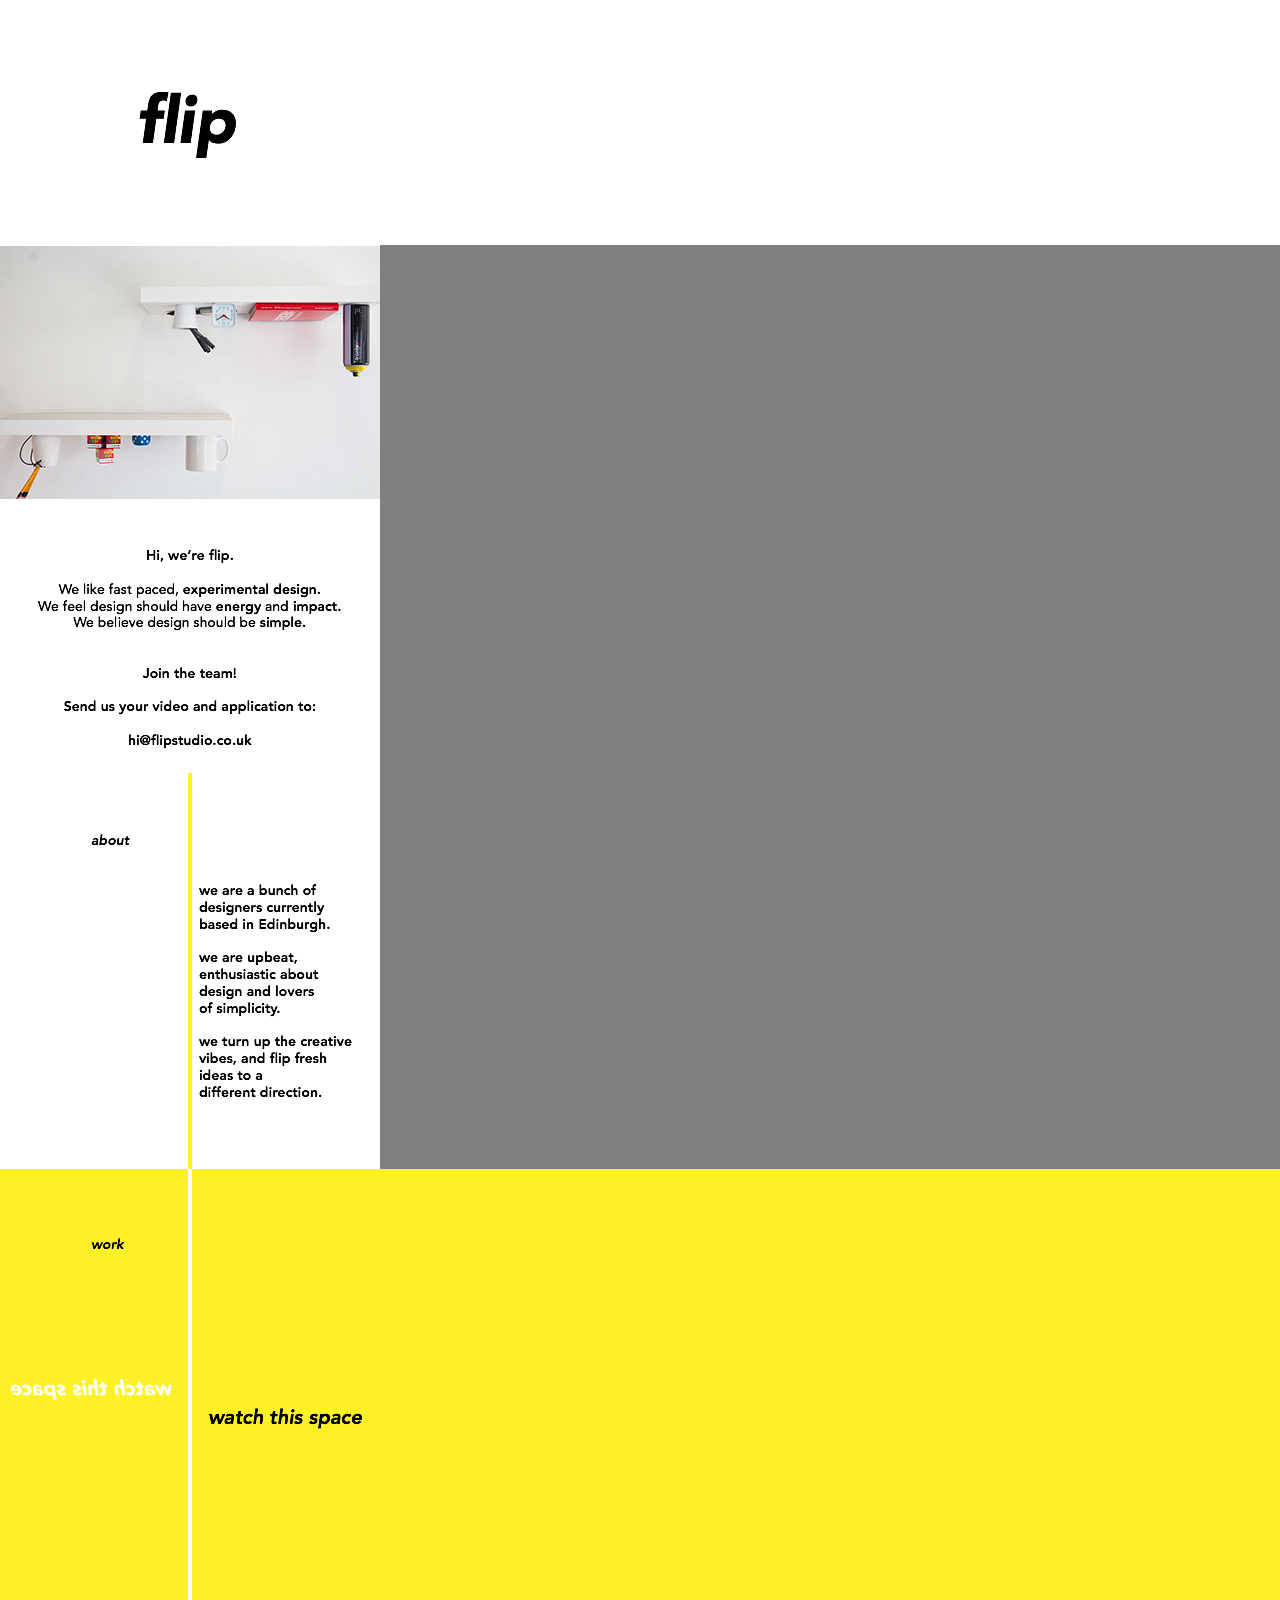
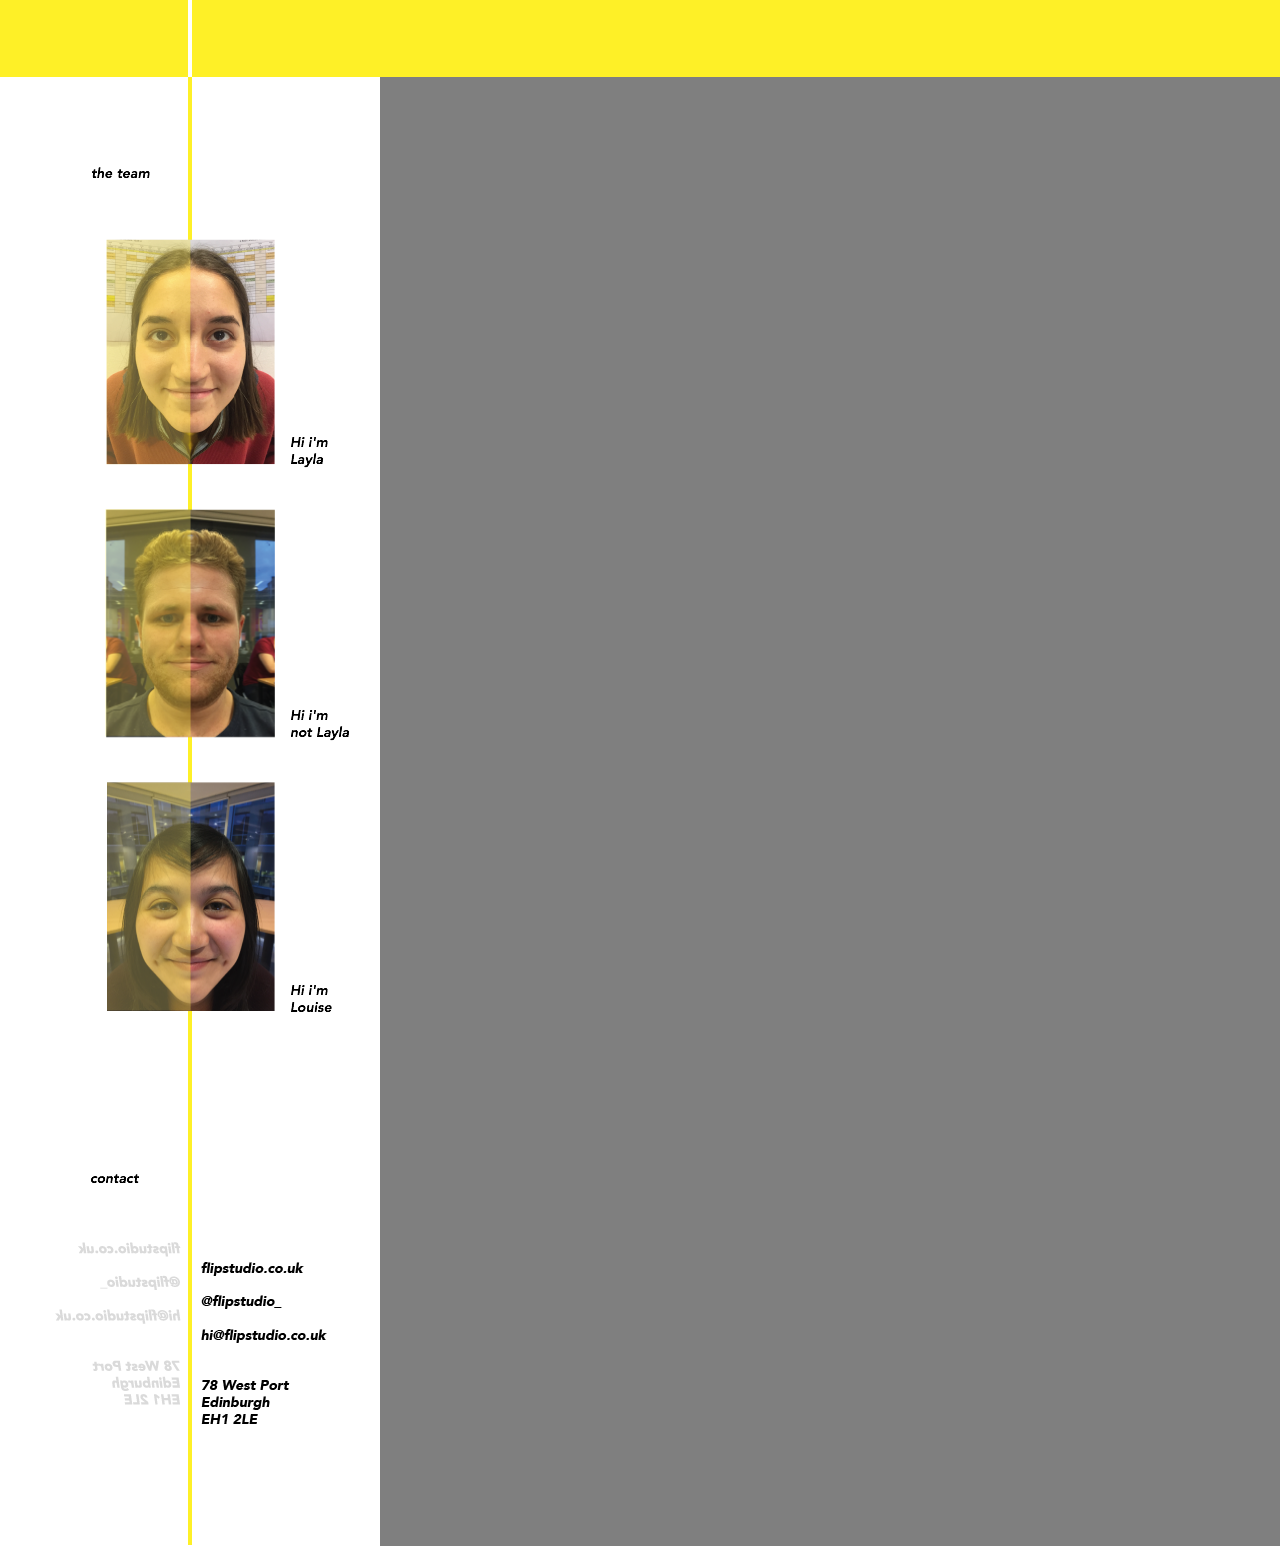
<file: phone/index.html>
<!DOCTYPE html>
<html class="nojs html css_verticalspacer" lang="en-US">
 <head>

  <meta http-equiv="Content-type" content="text/html;charset=UTF-8"/>
  <meta name="generator" content="2017.0.1.363"/>
  <meta name="viewport" content="width=380"/>
  
  <script type="text/javascript">
   // Update the 'nojs'/'js' class on the html node
document.documentElement.className = document.documentElement.className.replace(/\bnojs\b/g, 'js');

// Check that all required assets are uploaded and up-to-date
if(typeof Muse == "undefined") window.Muse = {}; window.Muse.assets = {"required":["museutils.js", "museconfig.js", "jquery.watch.js", "require.js", "index.css"], "outOfDate":[]};
</script>
  
  <link rel="canonical" href="http://flipstudio.co.uk/index.html"/>
  <title>Home</title>
  <!-- CSS -->
  <link rel="stylesheet" type="text/css" href="../css/site_global.css?crc=4056376302"/>
  <link rel="stylesheet" type="text/css" href="css/master_a-master.css?crc=3778637138"/>
  <link rel="stylesheet" type="text/css" href="css/index.css?crc=3768981991" id="pagesheet"/>
  <!-- Other scripts -->
  <script type="text/javascript">
   var __adobewebfontsappname__ = "muse";
</script>
  <!-- JS includes -->
  <script type="text/javascript">
   document.write('\x3Cscript src="' + (document.location.protocol == 'https:' ? 'https:' : 'http:') + '//webfonts.creativecloud.com/montserrat:n4:all;open-sans:n3:all.js" type="text/javascript">\x3C/script>');
</script>
   </head>
 <body>

  <div class="clearfix" id="page"><!-- column -->
   <div class="position_content" id="page_position_content">
    <div class="clearfix colelem" id="pu4959-4"><!-- group -->
     <div class="clearfix grpelem" id="u4959-4"><!-- content -->
      <p>UNION</p>
     </div>
     <a class="nonblock nontext anim_swing rounded-corners clearfix grpelem" id="u4960-4" href="index.html#services"><!-- content --><p>SERVICES</p></a>
     <a class="nonblock nontext anim_swing rounded-corners clearfix grpelem" id="u4961-4" href="index.html#theteam"><!-- content --><p>MEET US</p></a>
     <a class="nonblock nontext anim_swing rounded-corners clearfix grpelem" id="u4962-4" href="index.html#about"><!-- content --><p>ABOUT US</p></a>
     <div class="rounded-corners clearfix grpelem" id="u4963-4"><!-- content -->
      <p>PORTFOLIO</p>
     </div>
     <div class="rounded-corners clearfix grpelem" id="u4964-4"><!-- content -->
      <p>CLIENTS</p>
     </div>
     <div class="rounded-corners clearfix grpelem" id="u4965-4"><!-- content -->
      <p>CONTACT</p>
     </div>
     <div class="browser_width grpelem" id="u6889-bw">
      <div class="clearfix" id="u6889"><!-- group -->
       <img class="grpelem" id="u6886-4" alt="flip" width="104" height="79" src="../images/u6886-4.png?crc=174506537"/><!-- rasterized frame -->
      </div>
     </div>
    </div>
    <div class="clearfix colelem" id="pu6985"><!-- group -->
     <div class="clip_frame grpelem" id="u6985"><!-- image -->
      <img class="block" id="u6985_img" src="../images/img_9523380x254.jpg?crc=4214432804" alt="" width="380" height="253"/>
     </div>
     <a class="anchor_item grpelem" id="services"></a>
    </div>
    <img class="colelem" id="u6899-26" alt="Hi, we’re flip. We like fast paced, experimental design. We feel design should have energy and impact. We believe design should be simple. Join the team! Send us your video and application to: hi@flipstudio.co.uk" width="380" height="202" src="../images/u6899-26.png?crc=3774700518"/><!-- rasterized frame -->
    <div class="clearfix colelem" id="pu6911"><!-- group -->
     <div class="browser_width grpelem" id="u6911-bw">
      <div class="clearfix" id="u6911"><!-- column -->
       <a class="anchor_item colelem" id="theteam"></a>
       <div class="clip_frame colelem" id="u6917"><!-- image -->
        <img class="block" id="u6917_img" src="../images/watch_1.png?crc=3900609471" alt="" width="161" height="21"/>
       </div>
       <img class="colelem" id="u6919-4" alt="watch this space" width="163" height="118" src="../images/u6919-4.png?crc=4123331132"/><!-- rasterized frame -->
      </div>
     </div>
     <div class="clearfix grpelem" id="u6902"><!-- group -->
      <div class="grpelem" id="u6914"><!-- simple frame --></div>
     </div>
     <img class="grpelem" id="u6905-4" alt="about" width="200" height="17" src="../images/u6905-4.png?crc=3830855720"/><!-- rasterized frame -->
     <img class="grpelem" id="u6908-20" alt="we are a bunch of designers currently based in Edinburgh. we are upbeat, enthusiastic about design and lovers of simplicity. we turn up the creative vibes, and flip fresh ideas to a different direction." width="160" height="218" src="../images/u6908-20.png?crc=449756427"/><!-- rasterized frame -->
     <img class="grpelem" id="u6933-4" alt="work" width="200" height="17" src="../images/u6933-4.png?crc=3995371915"/><!-- rasterized frame -->
     <img class="grpelem" id="u6936-4" alt="the team " width="200" height="17" src="../images/u6936-4.png?crc=3909941806"/><!-- rasterized frame -->
     <div class="clip_frame grpelem" id="u6939"><!-- image -->
      <img class="block" id="u6939_img" src="../images/layla.png?crc=222120100" alt="" width="234" height="303"/>
     </div>
     <div class="clip_frame grpelem" id="u6941"><!-- image -->
      <img class="block" id="u6941_img" src="../images/jordan.png?crc=3953754845" alt="" width="199" height="247"/>
     </div>
     <div class="clip_frame grpelem" id="u6943"><!-- image -->
      <img class="block" id="u6943_img" src="../images/louise.png?crc=4018045530" alt="" width="169" height="229"/>
     </div>
     <img class="grpelem" id="u6945-6" alt="Hi i'm Layla" width="68" height="34" src="../images/u6945-6.png?crc=4140126351"/><!-- rasterized frame -->
     <img class="grpelem" id="u6946-6" alt="Hi i'm not Layla" width="78" height="34" src="../images/u6946-6.png?crc=3963441023"/><!-- rasterized frame -->
     <img class="grpelem" id="u6947-6" alt="Hi i'm Louise" width="78" height="34" src="../images/u6947-6.png?crc=3891863252"/><!-- rasterized frame -->
     <div class="clip_frame grpelem" id="u6969"><!-- image -->
      <img class="block" id="u6969_img" src="../images/conact%20text.png?crc=62323928" alt="" width="304" height="220"/>
     </div>
     <img class="grpelem" id="u6971-4" alt="contact" width="200" height="17" src="../images/u6971-4.png?crc=87715756"/><!-- rasterized frame -->
     <a class="anchor_item grpelem" id="about"></a>
    </div>
    <div class="verticalspacer" data-offset-top="3134" data-content-above-spacer="3145" data-content-below-spacer="1"></div>
   </div>
  </div>
  <!-- Other scripts -->
  <script type="text/javascript">
   window.Muse.assets.check=function(d){if(!window.Muse.assets.checked){window.Muse.assets.checked=!0;var b={},c=function(a,b){if(window.getComputedStyle){var c=window.getComputedStyle(a,null);return c&&c.getPropertyValue(b)||c&&c[b]||""}if(document.documentElement.currentStyle)return(c=a.currentStyle)&&c[b]||a.style&&a.style[b]||"";return""},a=function(a){if(a.match(/^rgb/))return a=a.replace(/\s+/g,"").match(/([\d\,]+)/gi)[0].split(","),(parseInt(a[0])<<16)+(parseInt(a[1])<<8)+parseInt(a[2]);if(a.match(/^\#/))return parseInt(a.substr(1),
16);return 0},g=function(g){for(var f=document.getElementsByTagName("link"),h=0;h<f.length;h++)if("text/css"==f[h].type){var i=(f[h].href||"").match(/\/?css\/([\w\-]+\.css)\?crc=(\d+)/);if(!i||!i[1]||!i[2])break;b[i[1]]=i[2]}f=document.createElement("div");f.className="version";f.style.cssText="display:none; width:1px; height:1px;";document.getElementsByTagName("body")[0].appendChild(f);for(h=0;h<Muse.assets.required.length;){var i=Muse.assets.required[h],l=i.match(/([\w\-\.]+)\.(\w+)$/),k=l&&l[1]?
l[1]:null,l=l&&l[2]?l[2]:null;switch(l.toLowerCase()){case "css":k=k.replace(/\W/gi,"_").replace(/^([^a-z])/gi,"_$1");f.className+=" "+k;k=a(c(f,"color"));l=a(c(f,"backgroundColor"));k!=0||l!=0?(Muse.assets.required.splice(h,1),"undefined"!=typeof b[i]&&(k!=b[i]>>>24||l!=(b[i]&16777215))&&Muse.assets.outOfDate.push(i)):h++;f.className="version";break;case "js":h++;break;default:throw Error("Unsupported file type: "+l);}}d?d().jquery!="1.8.3"&&Muse.assets.outOfDate.push("jquery-1.8.3.min.js"):Muse.assets.required.push("jquery-1.8.3.min.js");
f.parentNode.removeChild(f);if(Muse.assets.outOfDate.length||Muse.assets.required.length)f="Some files on the server may be missing or incorrect. Clear browser cache and try again. If the problem persists please contact website author.",g&&Muse.assets.outOfDate.length&&(f+="\nOut of date: "+Muse.assets.outOfDate.join(",")),g&&Muse.assets.required.length&&(f+="\nMissing: "+Muse.assets.required.join(",")),alert(f)};location&&location.search&&location.search.match&&location.search.match(/muse_debug/gi)?setTimeout(function(){g(!0)},5E3):g()}};
var muse_init=function(){require.config({baseUrl:"../"});require(["jquery","museutils","whatinput","jquery.watch"],function(d){var $ = d;$(document).ready(function(){try{
window.Muse.assets.check($);/* body */
Muse.Utils.transformMarkupToFixBrowserProblemsPreInit();/* body */
Muse.Utils.prepHyperlinks(true);/* body */
Muse.Utils.resizeHeight('.browser_width');/* resize height */
Muse.Utils.requestAnimationFrame(function() { $('body').addClass('initialized'); });/* mark body as initialized */
Muse.Utils.fullPage('#page');/* 100% height page */
Muse.Utils.showWidgetsWhenReady();/* body */
Muse.Utils.transformMarkupToFixBrowserProblems();/* body */
}catch(b){if(b&&"function"==typeof b.notify?b.notify():Muse.Assert.fail("Error calling selector function: "+b),false)throw b;}})})};

</script>
  <!-- RequireJS script -->
  <script src="../scripts/require.js?crc=4159430777" type="text/javascript" async data-main="../scripts/museconfig.js?crc=4179431180" onload="if (requirejs) requirejs.onError = function(requireType, requireModule) { if (requireType && requireType.toString && requireType.toString().indexOf && 0 <= requireType.toString().indexOf('#scripterror')) window.Muse.assets.check(); }" onerror="window.Muse.assets.check();"></script>
   </body>
</html>
</file>
<file: css/site_global.css>
html{min-height:100%;min-width:100%;-ms-text-size-adjust:none;}body,div,dl,dt,dd,ul,ol,li,nav,h1,h2,h3,h4,h5,h6,pre,code,form,fieldset,legend,input,button,textarea,p,blockquote,th,td,a{margin:0px;padding:0px;border-width:0px;border-style:solid;border-color:transparent;-webkit-transform-origin:left top;-ms-transform-origin:left top;-o-transform-origin:left top;transform-origin:left top;background-repeat:no-repeat;}button.submit-btn{-moz-box-sizing:content-box;-webkit-box-sizing:content-box;box-sizing:content-box;}.transition{-webkit-transition-property:background-image,background-position,background-color,border-color,border-radius,color,font-size,font-style,font-weight,letter-spacing,line-height,text-align,box-shadow,text-shadow,opacity;transition-property:background-image,background-position,background-color,border-color,border-radius,color,font-size,font-style,font-weight,letter-spacing,line-height,text-align,box-shadow,text-shadow,opacity;}.transition *{-webkit-transition:inherit;transition:inherit;}table{border-collapse:collapse;border-spacing:0px;}fieldset,img{border:0px;border-style:solid;-webkit-transform-origin:left top;-ms-transform-origin:left top;-o-transform-origin:left top;transform-origin:left top;}address,caption,cite,code,dfn,em,strong,th,var,optgroup{font-style:inherit;font-weight:inherit;}del,ins{text-decoration:none;}li{list-style:none;}caption,th{text-align:left;}h1,h2,h3,h4,h5,h6{font-size:100%;font-weight:inherit;}input,button,textarea,select,optgroup,option{font-family:inherit;font-size:inherit;font-style:inherit;font-weight:inherit;}.form-grp input,.form-grp textarea{-webkit-appearance:none;-webkit-border-radius:0;}body{font-family:Arial, Helvetica Neue, Helvetica, sans-serif;text-align:left;font-size:14px;line-height:1.2;word-wrap:break-word;text-rendering:optimizeLegibility;-moz-font-feature-settings:'liga';-ms-font-feature-settings:'liga';-webkit-font-feature-settings:'liga';font-feature-settings:'liga';}a:link{color:#0000FF;text-decoration:underline;}a:visited{color:#800080;text-decoration:underline;}a:hover{color:#0000FF;text-decoration:underline;}a:active{color:#EE0000;text-decoration:underline;}a.nontext{color:black;text-decoration:none;font-style:normal;font-weight:normal;}.normal_text{color:#000000;direction:ltr;font-family:Arial, Helvetica Neue, Helvetica, sans-serif;font-size:14px;font-style:normal;font-weight:normal;letter-spacing:0px;line-height:1.2;text-align:left;text-decoration:none;text-indent:0px;text-transform:none;vertical-align:0px;padding:0px;}.heading2{color:#13947D;font-family:source-sans-pro, sans-serif;font-size:22px;font-weight:600;text-align:center;padding:0px;}.bodytext{color:#093E35;font-family:source-sans-pro, sans-serif;font-size:17px;font-weight:300;text-align:left;padding:0px;}.Paragraph-Style{color:#FFFFFF;font-family:changa-one, sans-serif;font-size:39px;font-weight:400;text-align:center;padding:0px;}.quote{color:#FFFFFF;font-family:source-sans-pro, sans-serif;font-size:15px;font-style:italic;font-weight:400;text-align:left;padding:0px;}.heading1{color:#FFFFFF;font-family:montserrat, sans-serif;font-size:39px;font-weight:400;letter-spacing:4px;text-align:center;padding:0px;}.heading3{color:#093E35;font-family:source-sans-pro, sans-serif;font-size:20px;font-weight:300;text-align:center;padding:0px;}.Testimonial-Names{color:#FFFFFF;font-family:montserrat, sans-serif;font-size:15px;font-weight:400;text-align:left;padding:0px;}.list0 li:before{position:absolute;right:100%;letter-spacing:0px;text-decoration:none;font-weight:normal;font-style:normal;}.rtl-list li:before{right:auto;left:100%;}.nls-None > li:before,.nls-None .list3 > li:before,.nls-None .list6 > li:before{margin-right:6px;content:'•';}.nls-None .list1 > li:before,.nls-None .list4 > li:before,.nls-None .list7 > li:before{margin-right:6px;content:'○';}.nls-None,.nls-None .list1,.nls-None .list2,.nls-None .list3,.nls-None .list4,.nls-None .list5,.nls-None .list6,.nls-None .list7,.nls-None .list8{padding-left:34px;}.nls-None.rtl-list,.nls-None .list1.rtl-list,.nls-None .list2.rtl-list,.nls-None .list3.rtl-list,.nls-None .list4.rtl-list,.nls-None .list5.rtl-list,.nls-None .list6.rtl-list,.nls-None .list7.rtl-list,.nls-None .list8.rtl-list{padding-left:0px;padding-right:34px;}.nls-None .list2 > li:before,.nls-None .list5 > li:before,.nls-None .list8 > li:before{margin-right:6px;content:'-';}.nls-None.rtl-list > li:before,.nls-None .list1.rtl-list > li:before,.nls-None .list2.rtl-list > li:before,.nls-None .list3.rtl-list > li:before,.nls-None .list4.rtl-list > li:before,.nls-None .list5.rtl-list > li:before,.nls-None .list6.rtl-list > li:before,.nls-None .list7.rtl-list > li:before,.nls-None .list8.rtl-list > li:before{margin-right:0px;margin-left:6px;}.TabbedPanelsTab{white-space:nowrap;}.MenuBar .MenuBarView,.MenuBar .SubMenuView{display:block;list-style:none;}.MenuBar .SubMenu{display:none;position:absolute;}.NoWrap{white-space:nowrap;word-wrap:normal;}.rootelem{margin-left:auto;margin-right:auto;}.colelem{display:inline;float:left;clear:both;}.clearfix:after{content:"\0020";visibility:hidden;display:block;height:0px;clear:both;}*:first-child+html .clearfix{zoom:1;}.clip_frame{overflow:hidden;}.popup_anchor{position:relative;width:0px;height:0px;}.popup_element{z-index:100000;}.svg{display:block;vertical-align:top;}span.wrap{content:'';clear:left;display:block;}span.actAsInlineDiv{display:inline-block;}.position_content,.excludeFromNormalFlow{float:left;}.preload_images{position:absolute;overflow:hidden;left:-9999px;top:-9999px;height:1px;width:1px;}.preload{height:1px;width:1px;}.animateStates{-webkit-transition:0.3s ease-in-out;-moz-transition:0.3s ease-in-out;-o-transition:0.3s ease-in-out;transition:0.3s ease-in-out;}[data-whatinput="mouse"] *:focus,[data-whatinput="touch"] *:focus,input:focus,textarea:focus{outline:none;}textarea{resize:none;overflow:auto;}.fld-prompt{pointer-events:none;}.wrapped-input{position:absolute;top:0px;left:0px;background:transparent;border:none;}.submit-btn{z-index:50000;cursor:pointer;}.anchor_item{width:22px;height:18px;}.MenuBar .SubMenuVisible,.MenuBarVertical .SubMenuVisible,.MenuBar .SubMenu .SubMenuVisible,.popup_element.Active,span.actAsPara,.actAsDiv,a.nonblock.nontext,img.block{display:block;}.widget_invisible,.js .invi,.js .mse_pre_init{visibility:hidden;}.ose_ei{visibility:hidden;z-index:0;}.no_vert_scroll{overflow-y:hidden;}.always_vert_scroll{overflow-y:scroll;}.always_horz_scroll{overflow-x:scroll;}.fullscreen{overflow:hidden;left:0px;top:0px;position:fixed;height:100%;width:100%;-moz-box-sizing:border-box;-webkit-box-sizing:border-box;-ms-box-sizing:border-box;box-sizing:border-box;}.fullwidth{position:absolute;}.borderbox{-moz-box-sizing:border-box;-webkit-box-sizing:border-box;-ms-box-sizing:border-box;box-sizing:border-box;}.scroll_wrapper{position:absolute;overflow:auto;left:0px;right:0px;top:0px;bottom:0px;padding-top:0px;padding-bottom:0px;margin-top:0px;margin-bottom:0px;}.browser_width > *{position:absolute;left:0px;right:0px;}.grpelem,.accordion_wrapper{display:inline;float:left;}.fld-checkbox input[type=checkbox],.fld-radiobutton input[type=radio]{position:absolute;overflow:hidden;clip:rect(0px, 0px, 0px, 0px);height:1px;width:1px;margin:-1px;padding:0px;border:0px;}.fld-checkbox input[type=checkbox] + label,.fld-radiobutton input[type=radio] + label{display:inline-block;background-repeat:no-repeat;cursor:pointer;float:left;width:100%;height:100%;}.pointer_cursor,.fld-recaptcha-mode,.fld-recaptcha-refresh,.fld-recaptcha-help{cursor:pointer;}p,h1,h2,h3,h4,h5,h6,ol,ul,span.actAsPara{max-height:1000000px;}.superscript{vertical-align:super;font-size:66%;line-height:0px;}.subscript{vertical-align:sub;font-size:66%;line-height:0px;}.horizontalSlideShow{-ms-touch-action:pan-y;touch-action:pan-y;}.verticalSlideShow{-ms-touch-action:pan-x;touch-action:pan-x;}.colelem100,.verticalspacer{clear:both;}.list0 li,.MenuBar .MenuItemContainer,.SlideShowContentPanel .fullscreen img,.css_verticalspacer .verticalspacer{position:relative;}.popup_element.Inactive,.js .disn,.js .an_invi,.hidden,.breakpoint{display:none;}#muse_css_mq{position:absolute;display:none;background-color:#FFFFFE;}.fluid_height_spacer{width:0.01px;}.muse_check_css{display:none;position:fixed;}@media screen and (-webkit-min-device-pixel-ratio:0){body{text-rendering:auto;}}
</file>
<file: phone/css/master_a-master.css>
#u4959-4{background-color:transparent;color:#000000;text-align:center;font-size:40px;letter-spacing:7px;font-family:montserrat, sans-serif;font-weight:400;}#u4960-4,#u4961-4,#u4962-4,#u4963-4,#u4964-4,#u4965-4{background-color:transparent;border-radius:10px;color:#000000;text-align:center;font-size:15px;line-height:2.35;font-family:open-sans, sans-serif;font-weight:300;}
</file>
<file: phone/css/index.css>
.version.index{color:#0000E0;background-color:#A619E7;}#muse_css_mq{background-color:#FFFFFF;}#page{z-index:1;width:380px;min-height:3132.5000000000005px;background-image:none;border-width:0px;border-color:#000000;background-color:#FFFFFF;padding-bottom:0px;}#page_position_content{margin-top:-12px;padding-bottom:1px;width:0.01px;}#pu4959-4{z-index:9;width:0.01px;}#u4959-4{z-index:9;width:246px;min-height:50px;position:relative;margin-right:-10000px;margin-top:38px;left:67px;}#u4960-4{z-index:13;width:100px;min-height:35px;position:relative;margin-right:-10000px;margin-top:110px;left:59px;}#u4961-4{z-index:17;width:100px;min-height:35px;position:relative;margin-right:-10000px;margin-top:156px;left:59px;}#u4962-4{z-index:21;width:100px;min-height:35px;position:relative;margin-right:-10000px;margin-top:201px;left:59px;}#u4963-4{z-index:25;width:100px;min-height:35px;position:relative;margin-right:-10000px;margin-top:110px;left:211px;}#u4964-4{z-index:29;width:100px;min-height:35px;position:relative;margin-right:-10000px;margin-top:156px;left:211px;}#u4965-4{z-index:33;width:100px;min-height:35px;position:relative;margin-right:-10000px;margin-top:201px;left:211px;}#u6889{z-index:132;min-height:161px;border-width:0px;border-color:transparent;background-color:#FFFFFF;padding-bottom:84px;}#u6886-4{z-index:133;display:block;vertical-align:top;position:relative;margin-right:-10000px;margin-top:82px;left:136px;}.js body{visibility:hidden;}.js body.initialized{visibility:visible;}#u6889-bw{z-index:132;min-height:161px;}#pu6985{z-index:37;width:0.01px;margin-top:1px;}#u6985{z-index:37;width:380px;background-color:transparent;position:relative;margin-right:-10000px;}#services{position:relative;margin-right:-10000px;width:22px;margin-top:32px;}#u6899-26{z-index:39;display:block;vertical-align:top;margin-top:48px;position:relative;}#pu6911{z-index:2;width:0.01px;margin-top:24px;}#u6911{z-index:2;min-height:322px;background-color:#FEF027;padding-top:32px;padding-right:9px;padding-bottom:154px;}#theteam{position:relative;}#u6917{z-index:3;width:161px;background-color:transparent;margin-left:11px;margin-top:160px;position:relative;}#u6919-4{z-index:5;display:block;vertical-align:top;margin-left:208px;margin-top:5px;position:relative;}#u6911-bw{z-index:2;min-height:322px;margin-top:396px;}#u6902{z-index:65;width:4px;border-width:0px;border-color:transparent;background-color:#FEF027;padding-bottom:1468px;position:relative;margin-right:-10000px;left:188px;}#u6914{z-index:90;width:4px;height:508px;background-color:#FFFFFF;position:relative;margin-right:-10000px;margin-top:396px;}#u6905-4{z-index:66;display:block;vertical-align:top;position:relative;margin-right:-10000px;margin-top:59px;left:91px;}#u6908-20{z-index:70;display:block;vertical-align:top;position:relative;margin-right:-10000px;margin-top:109px;left:199px;}#u6933-4{z-index:91;display:block;vertical-align:top;position:relative;margin-right:-10000px;margin-top:463px;left:91px;}#u6936-4{z-index:95;display:block;vertical-align:top;position:relative;margin-right:-10000px;margin-top:992px;left:91px;}#u6939{z-index:99;width:234px;background-color:transparent;position:relative;margin-right:-10000px;margin-top:1014px;left:74px;}#u6941{z-index:101;width:199px;background-color:transparent;position:relative;margin-right:-10000px;margin-top:1335px;left:91px;}#u6943{z-index:103;width:169px;background-color:transparent;position:relative;margin-right:-10000px;margin-top:1609px;left:106px;}#u6945-6{z-index:105;display:block;vertical-align:top;position:relative;margin-right:-10000px;margin-top:1261px;left:290px;}#u6946-6{z-index:111;display:block;vertical-align:top;position:relative;margin-right:-10000px;margin-top:1534px;left:290px;}#u6947-6{z-index:117;display:block;vertical-align:top;position:relative;margin-right:-10000px;margin-top:1809px;left:290px;}#u6969{z-index:123;width:304px;background-color:transparent;position:relative;margin-right:-10000px;margin-top:2069px;left:55px;}#u6971-4{z-index:125;display:block;vertical-align:top;position:relative;margin-right:-10000px;margin-top:1997px;left:90px;}#about{position:relative;margin-right:-10000px;width:22px;margin-top:1446px;left:1px;}.css_verticalspacer .verticalspacer{height:calc(100vh - 3146px);}.html{background-color:#7F7F7F;}body{position:relative;min-width:380px;padding-top:12px;}@-ms-viewport{width:380px;}@-webkit-viewport{width:380px;}@-o-viewport{width:380px;}@-moz-viewport{width:380px;}@viewport{width:380px;}
</file>
